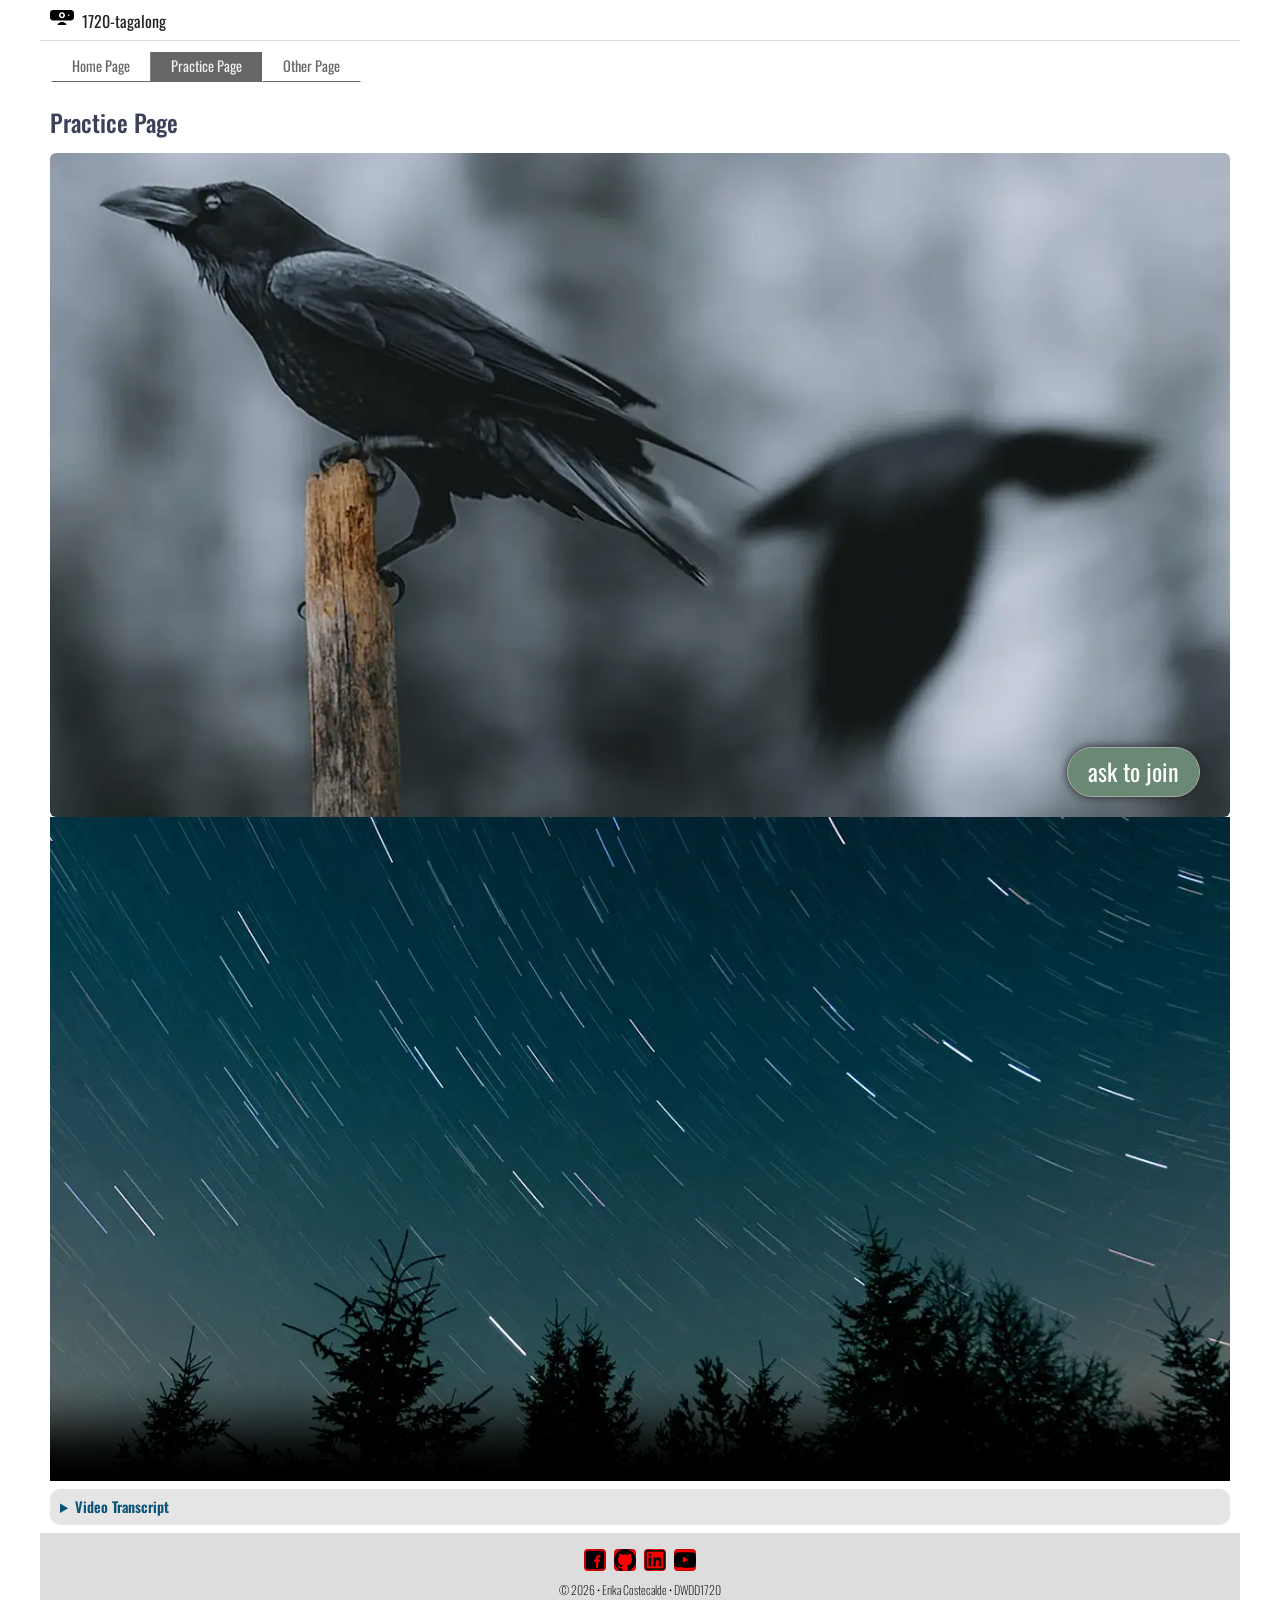
<file: index.html>
<!DOCTYPE html>
<html lang="en">
<head>
    <meta charset="UTF-8">
    <meta name="viewport" content="width=device-width, initial-scale=1.0">
    <title>1720-tagalong</title>


    <link rel="stylesheet" href="styles/normalize.css">
    <link rel="stylesheet" href="styles/small.css">
    <link rel="stylesheet" href="styles/larger.css">

    <!--fonts-->
    <link rel="preconnect" href="https://fonts.googleapis.com">
    <link rel="preconnect" href="https://fonts.gstatic.com" crossorigin>
    <link href="https://fonts.googleapis.com/css2?family=Oswald:wght@200..700&display=swap" rel="stylesheet">

    <!--Open Graph-->
    <meta property="og:title" content="1720-tagalong" />
    <meta property="og:description" content="Welcome to the Tagalong page for Erika Costecaldes DWDD1720 course" />
    <meta property="og:image" content="https://erika419.github.io/1720-tagalong/images/opengraph.jpg" />
    <meta property="og:url" content="https://erika419.github.io/1720-tagalong/" />
    <meta property="og:logo" content="https://erika419.github.io/1720-tagalong/images/favicon.svg" />
    <meta property="og:type" content="website" />

    <!--favicon-->
    <link rel="icon" type="image/png" href="images/favicon-96x96.png" sizes="96x96" />
    <link rel="icon" type="image/svg+xml" href="images/favicon.svg" />
    <link rel="shortcut icon" href="images/favicon.ico" />
    <link rel="apple-touch-icon" sizes="180x180" href="images/apple-touch-icon.png" />
    <meta name="apple-mobile-web-app-title" content="Tagalong" />
    <link rel="manifest" href="/1720-tagalong/site.webmanifest" />

    <!--SCRIPTS--->
    <script src="scripts/navigation.js" defer> </script>
        <script src="scripts/year.js" defer> </script>


    
</head>
<body>
    <header>
        <img src="images/favicon.svg" alt="site logo" width="16" height="16">
        <span> 1720-tagalong</span>
        <button id="hamburger" class="hamburger" aria-label="nav link button"></button>
    </header> 

        <nav id="navbar">
            <ul>
                <li> <a href="#"> Home Page</a> </li>
                <li class = "active"> <a href="#"> Practice Page</a> </li>
                <li> <a href="#"> Other Page</a> </li>
            </ul>
        </nav>

        <main>
            <h1>Practice Page</h1> 

            <picture class="hero">
            <source media="(max-width:610px)" srcset="images/hero-small-610px.webp"></source>
            <source media="(max-width:900px)" srcset="images/hero-medium-900px.webp"></source>
            <img src="images/hero-large-1200px.webp" alt="Bird Flying"></img>
            <a href="#"> ask to join </a>
            </picture>

            <video controls poster="media/portrait.webp" width="1280" height="720">
    <source src="media/erikavideo.mp4" type="video/mp4" />
    <source src="media/erikavideo.webm" type="video/webm" />
    <track
    label="English"
    kind="subtitles"
    srclang="en"
    src="media/captions-en.vtt"
    default />
  
    <track
    label="Español"
    kind="subtitles"
    srclang="es"
    src="media/captions-es - Copy.vtt" />
        </video>

        <details>
            <summary> Video Transcript </summary>
            <p>Hi, my name is Erika and I enjoy hiking, swimming, and embroidery. That's it!</p>
        </details>
        </main>

        <footer>
        <section class="social">
            <a href="https://www.facebook.com/paul.cheney.1422" target="_blank"><img src="images/icons8-facebook.svg" alt="facebook" width="16" height="16"> </a>
            <a href="https://www.youtube.com/PaulChenney" target="_blank"><img src="images/github-142-svgrepo-com.svg" alt="github" width="16" height="16"> </a>
            <a href="https://www.linkedin.com/in/pchenney" target="_blank"><img src="images/linkedin-svgrepo-com.svg" alt="linkedin" width="16" height="16"> </a>
            <a href="https://www.youtube.com/@PaulChenney66" target="_blank"><img src="images/youtube-168-svgrepo-com.svg" alt="youtube" width="16" height="16"> </a>
        </section>

        
        <p>&copy; <span id="currentyear"></span> &bull; Erika Costecalde &bull; DWDD1720</p>
        
    </footer>
</body>
</html>
</file>
<file: styles/small.css>
/**Border-Box**/

*{
    box-sizing: border-box;
    scroll-behavior: smooth;
}

/**body tag**/
body{
    font-family: "Oswald", sans-serif;
}

/**header tag**/
header{
    padding: 10px 0 10px 10px;
    border-bottom: solid 1px #ddd;
    display: grid;
    align-items: end;
    column-gap: 8px;
    grid-template-columns: 24px auto 44px;
}

header img{
    display: block;
    width: 100%;
    height: auto;
    padding-bottom: 5px;
}

header span{
    color: #232323;
}

/**navigation tag**/
nav{ 
    display: none;
}

nav ul{
    margin: 0;
    padding: 0;
    list-style-type: none;
}

nav a{
    display: block;
    font-size: 0.9rem;
    font-weight: 400;
    color: #666;
    border-bottom: solid 1px #ddd;    
    text-decoration: none;
    padding: 0.8rem;
}

nav li.active a{
    background-color:#666;
    color:#eee;
}
nav a:hover{
    text-decoration: underline;
}

/**You might need to delete this one tag**/
nav li:last-child a{
    border-right: solid 1px rgba(245, 242, 242, 0.2);
}

nav li.active{
    background-color: #666;
    color: #eee;
}

nav.show{
    display: block;
}

/**Hamburger Stuff tag**/
.hamburger{
    background: none;
    border:none;
    color:#232323;
    cursor: pointer;
    font-size: 2rem;
    font-family: Verdana;
}

.hamburger::before{
    content: "\2630";

}

.hamburger.show::before{
    content: "\00D7";

}

/**main stuff tag**/
    h1{ 
        font-size:1.5rem;
        color:#3D405B;
        font-weight:500;
        margin-left:10px;
    }


/**video tag**/
    video{
        display: block;
        width: 100%;
        height: auto;
        padding: 0 10px;
    }

    details{
        margin: 0.5rem 10px;
        padding: 10px;
        background-color: rgb(0,0,0,0.1);
        border-radius: 10px;
    }

    details summary{
        color: #0b5379;
        font-weight: 600;
        font-size: 0.9rem;
    }

    details p{
        color: #698974;
        font-weight: 300;
    }

/**social media tag**/
    .social{
        display:flex;
        justify-content:center;
        column-gap: 8px;
    }

    .social img{
        display: block;
        width: 22px;
        height: 22px;
    }

    .social a{
        border: solid 1px rgb(0,0,0,0.2);
        border-radius: 4px;
        width: 22px;
        height: 22px;
        display: flex;
        justify-content: center;
        align-items: center;
        background-color: rgb(255.255.255, 0.3);
    }

    .social a:hover{
        background-color: rgb(255.255.255, 0.8);
    }

/**footer tag**/
    footer{
        background-color: #ddd;
        padding: 1rem 0;
        text-align: center;
        font-weight: 200;
        font-size: 0.75rem;
}


/**hero image tag**/
.hero{
    display:block;
    width:100%;
    padding: 0 10px;
    position: relative;
}

.hero img{
    display:block;
    width:100%;
    height: auto;
    border-radius: 6px;
}

.hero a{
    position:absolute;
    bottom: 20px;
    right:40px;
    text-decoration: none;
    color: white;
    background-color:#698974;
    padding: 10px 20px;
    border-radius: 99px;
    border: solid 1px #aaa;
    box-shadow: 0 0 10px #222;
    font-size: 1.5rem;
    &:hover{
        background-color: #0b5379;
    }
}
</file>
<file: styles/larger.css>
@media only screen and (min-width: 40rem) {

    header, main, nav, footer{
        max-width:1200px;
        margin: 0 auto;
    }

    /**Navigation Stuff tag**/
    nav{
        display: block;
        color:#eee;
        border: solid 1px rgba(245, 242, 242, 0.2);
    }

    nav ul{
        display: flex;
        margin: 10px;
        list-style-type: none;
    }

    nav a{
        border-left: solid 1px rgba(245, 242, 242, 0.2);
        padding: .4rem 20px;
        color: #666;
        border-bottom: solid 1px #666;    
        text-decoration: none;
    }


    nav a:hover{
    text-decoration: underline;
    background-color: #666;
    }

    nav li:last-child a{
        border-right: solid 1px rgba(245, 242, 242, 0.2);
    }

    nav li.active{
    background-color: #666;
    color: #eee;
}

    /**Hamburger Stuff tag**/
    .hamburger{
        display:none;
    }

    /**Main Stuff tag**/
    .sbs{
        display: grid;
        grid-template-columns: 2fr 1fr;
    }
}
</file>
